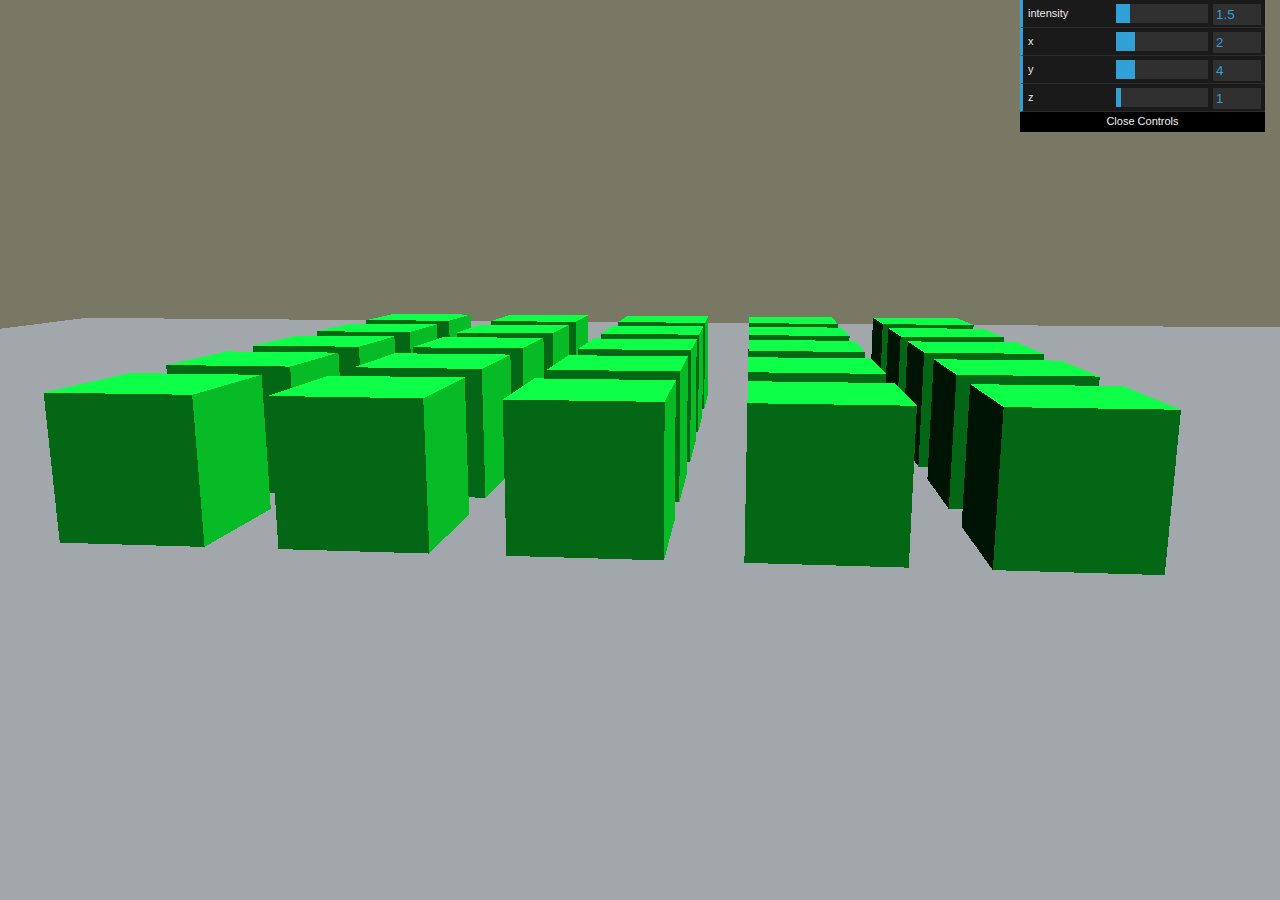
<file: Lab6.LightAndTexture/index.html>
<!DOCTYPE html>
<html>
<head>
    <title>Three.js</title>
    <style type="text/css">
        html,body {margin: 0;padding: 0;overflow: hidden;}
    </style>
</head>
<body>
    <div id="webgl"></div>
    <script src="./lib/three.js"></script>
    <script src="./lib/dat.gui.min.js"></script>
    <script src="./lib/OrbitControls.js"></script>
    <script src="./main.js"></script>
</body>
</html>
</file>
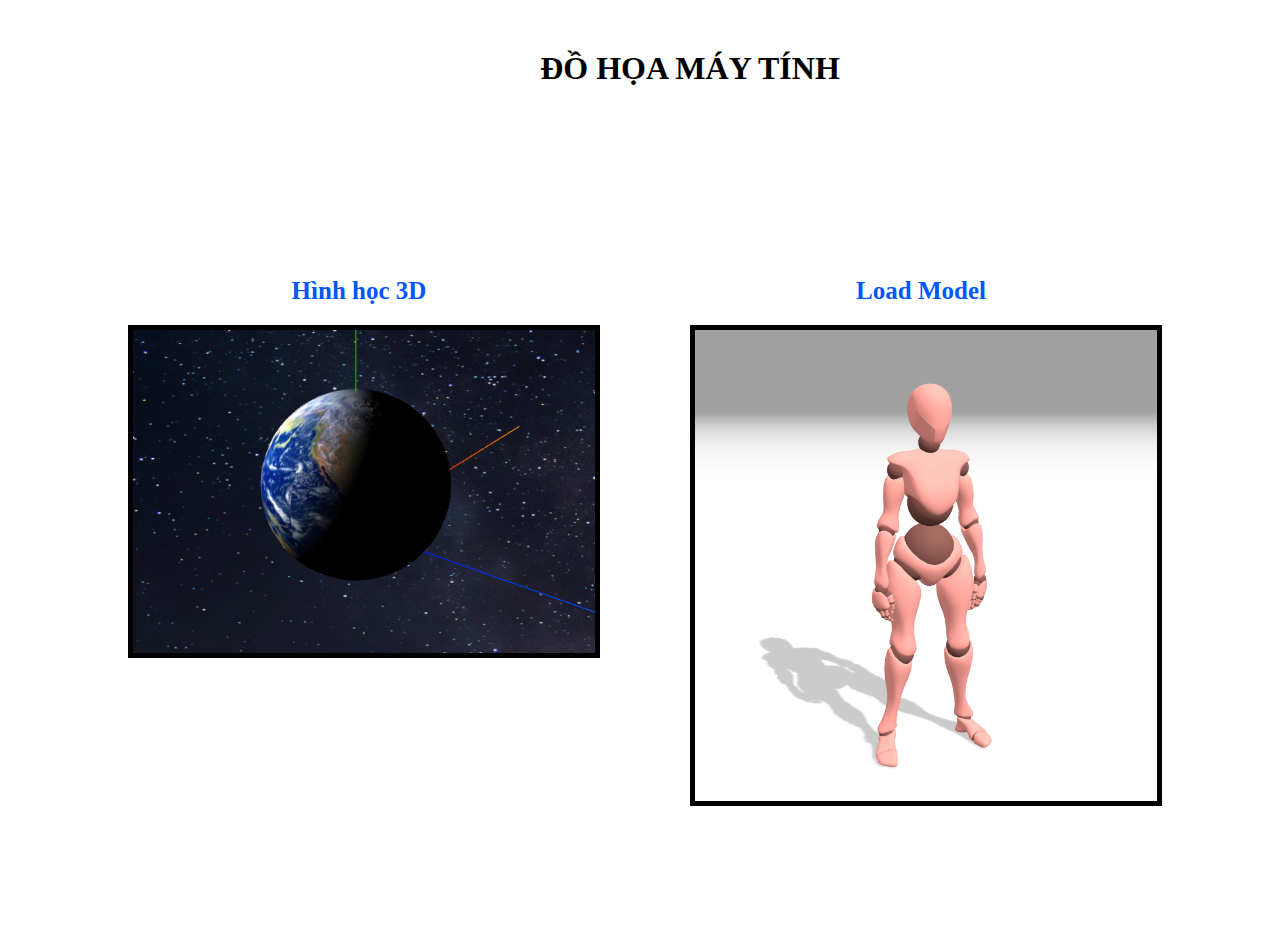
<file: Final_Project/Source/index.html>
<!DOCTYPE html>
<html lang="en">

<head>
    <meta charset="UTF-8">
    <meta name="viewport" content="width=device-width, initial-scale=1.0">
    <title>Document</title>
    <link type="text/css" rel="stylesheet" href="style/main2.css">
</head>

<body>
    <h1>ĐỒ HỌA MÁY TÍNH</h1>
    <section class="object">
        <div class="3D">
            <a href="object.html">
                <h4>Hình học 3D</h4>
                <img src="img/title/object.png" alt="object-img">
            </a>
        </div>
        <div class="model">
            <a href="move.html">
                <h4>Load Model</h4>
                <img src="img/title/model.png" alt="model-img">
            </a>
        </div>
    </section>
</body>

</html>
</file>
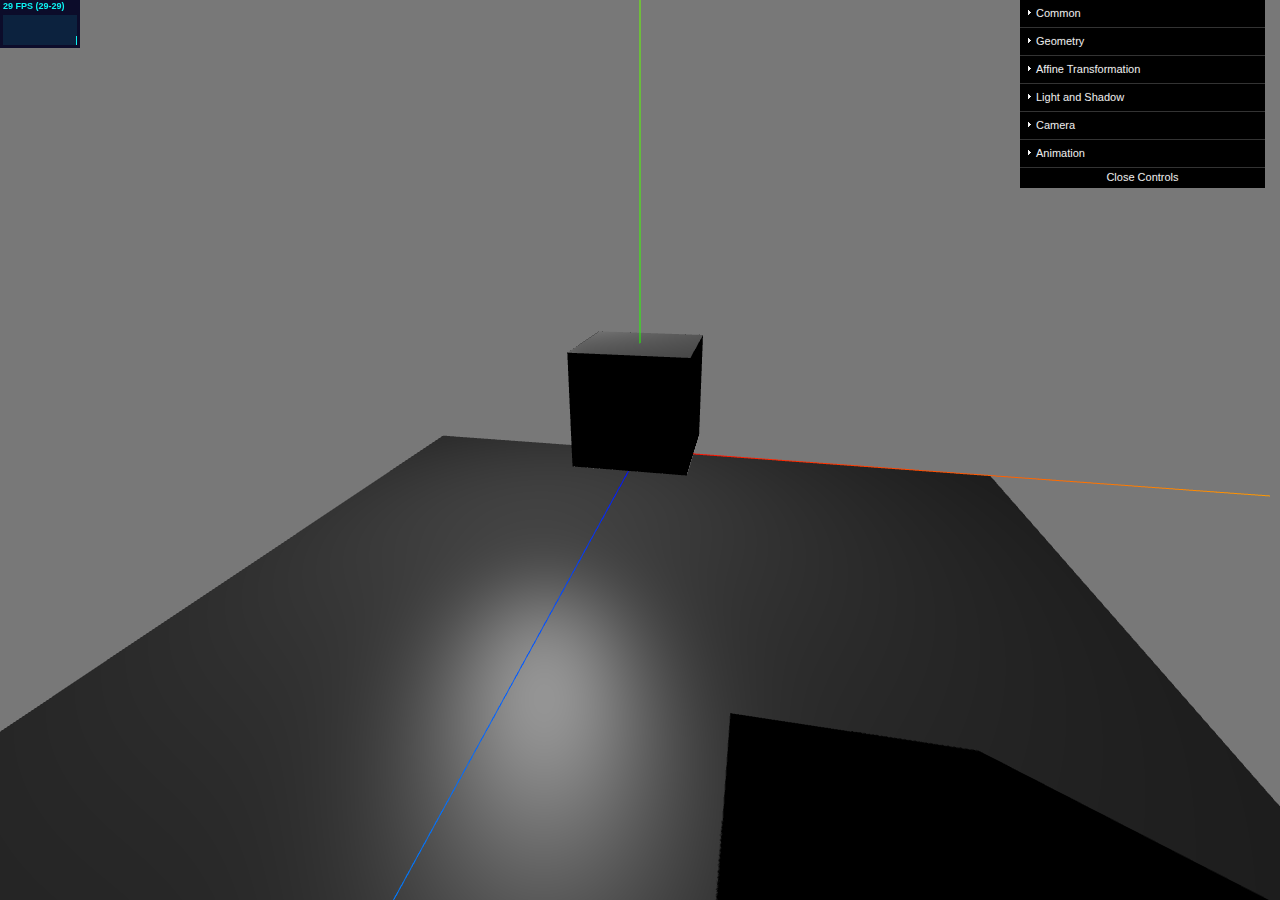
<file: Seminar/DEMO/index.html>
<!DOCTYPE html>
<html lang="en">

<head>
    <title>Final Project</title>
    <meta charset="UTF-8">
    <meta http-equiv="X-UA-Compatible" content="IE=edge">
    <meta name="viewport" content="width=device-width, initial-scale=1.0">
    <link rel="shortcut icon" href="#">
    <link type="text/css" rel="stylesheet" href="style/main.css">
</head>

<body>
    <div id="webGL">

    </div>

    <script type="module" src="js/main.js"></script>
</body>

</html>
</file>
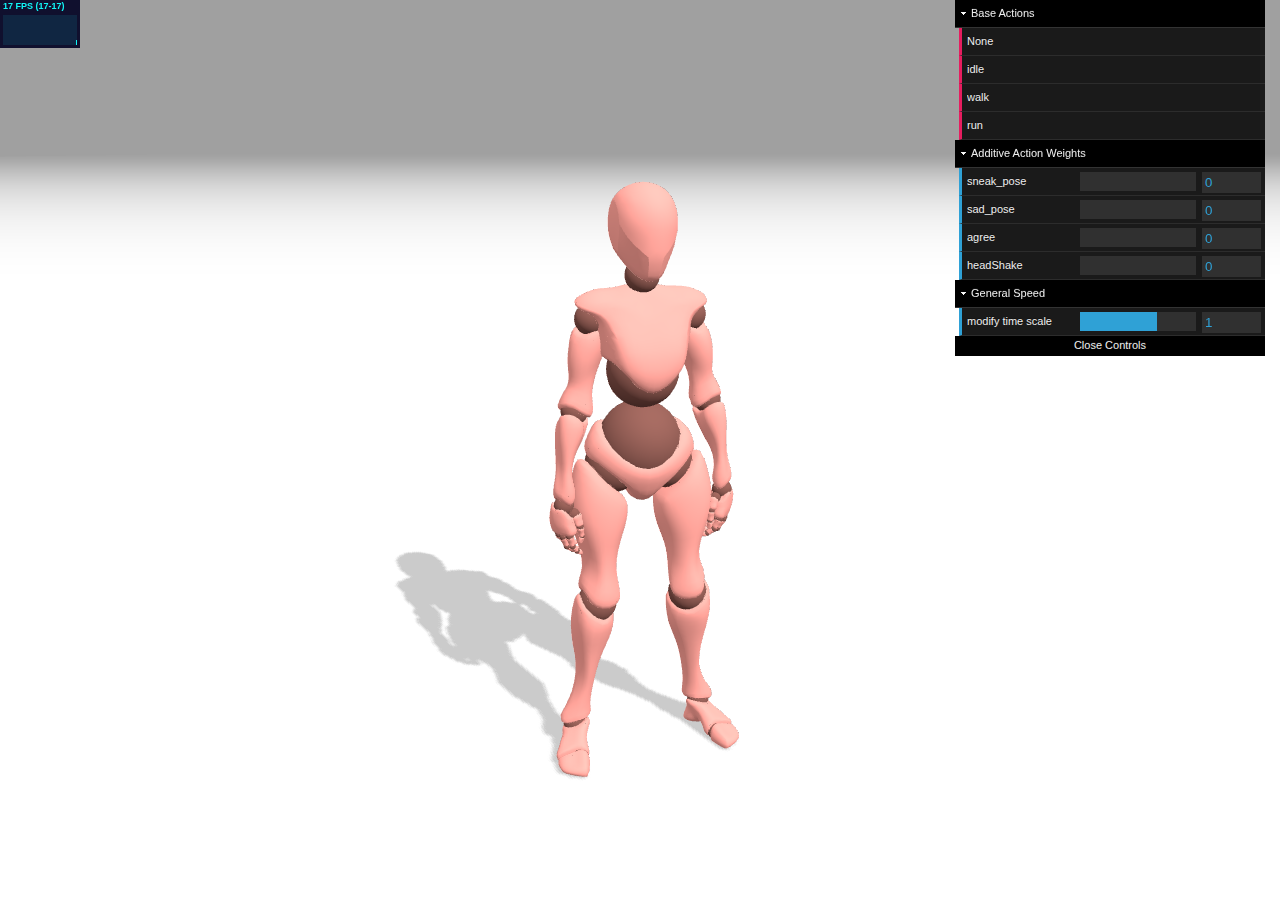
<file: Final_Project/Source/move.html>
<!DOCTYPE html>
<html lang="en">

<head>
    <title>three.js webgl - additive animation - skinning</title>
    <meta charset="utf-8">
    <meta name="viewport" content="width=device-width, user-scalable=no, minimum-scale=1.0, maximum-scale=1.0">
    <link type="text/css" rel="stylesheet" href="style/animation.css">
</head>

<body>
    <div id="container"></div>

    <script type="module" src="js/move.js"></script>

</body>

</html>
</file>
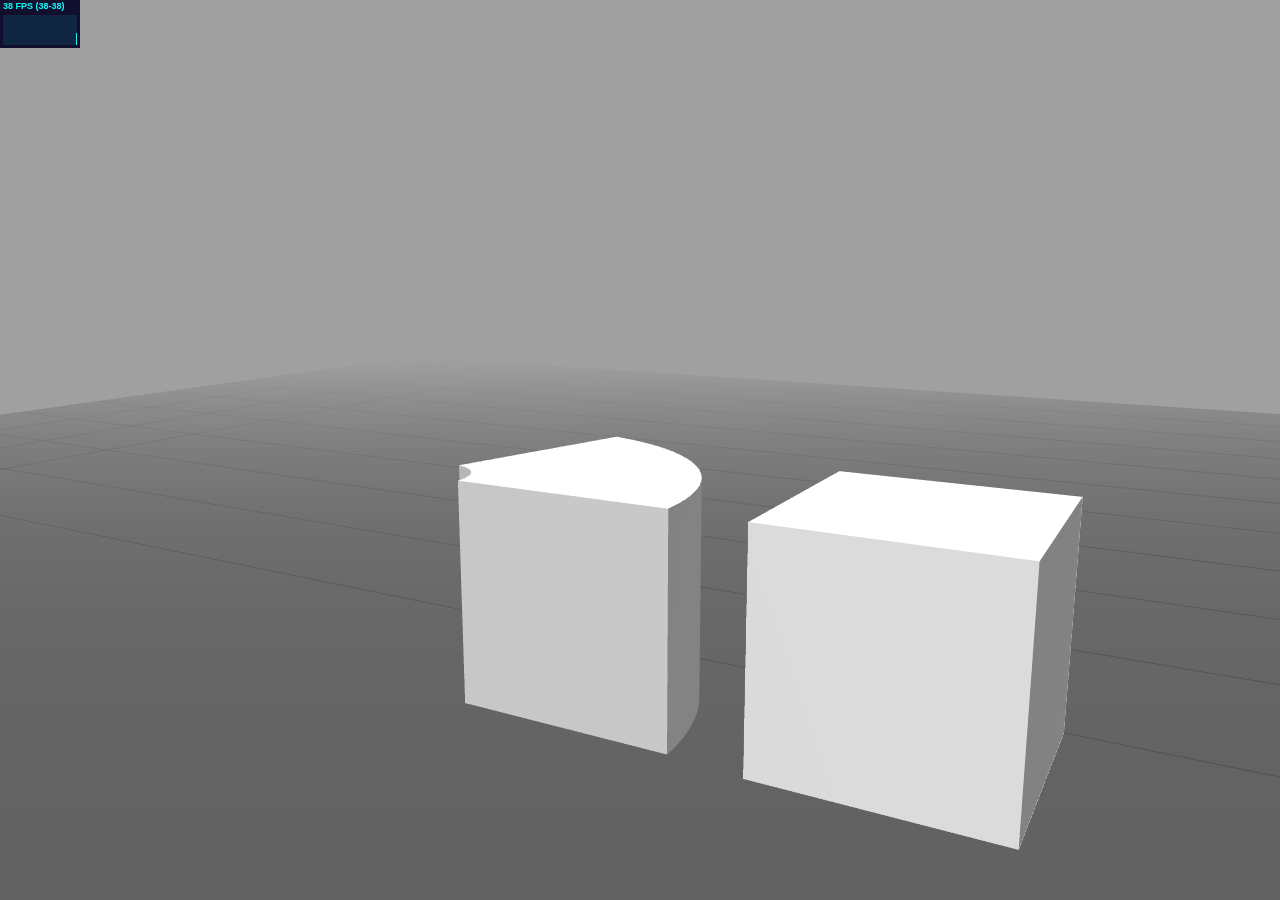
<file: Seminar/DEMO/bend.html>
<!DOCTYPE html>
<html lang="en">

<head>
    <title>Final Project</title>
    <meta charset="UTF-8">
    <meta http-equiv="X-UA-Compatible" content="IE=edge">
    <meta name="viewport" content="width=device-width, initial-scale=1.0">
    <link rel="shortcut icon" href="#">
    <link type="text/css" rel="stylesheet" href="style/main.css">
</head>

<body>
    <div id="webGL">

    </div>

    <script type="module" src="js/bend.js"></script>
</body>

</html>
</file>
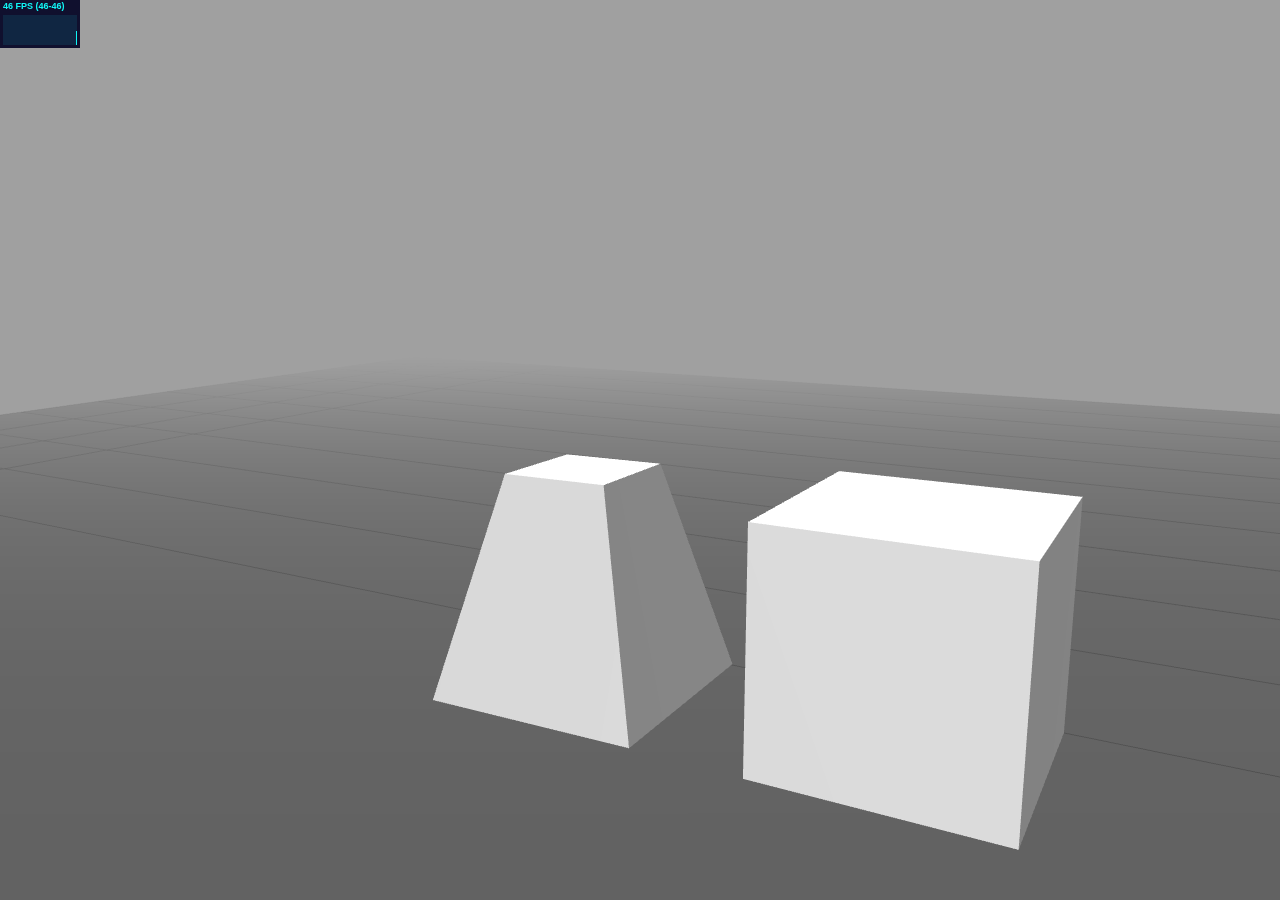
<file: Seminar/DEMO/taper.html>
<!DOCTYPE html>
<html lang="en">

<head>
    <title>Final Project</title>
    <meta charset="UTF-8">
    <meta http-equiv="X-UA-Compatible" content="IE=edge">
    <meta name="viewport" content="width=device-width, initial-scale=1.0">
    <link rel="shortcut icon" href="#">
    <link type="text/css" rel="stylesheet" href="style/main.css">
</head>

<body>
    <div id="webGL">

    </div>

    <script type="module" src="js/taper.js"></script>
</body>

</html>
</file>
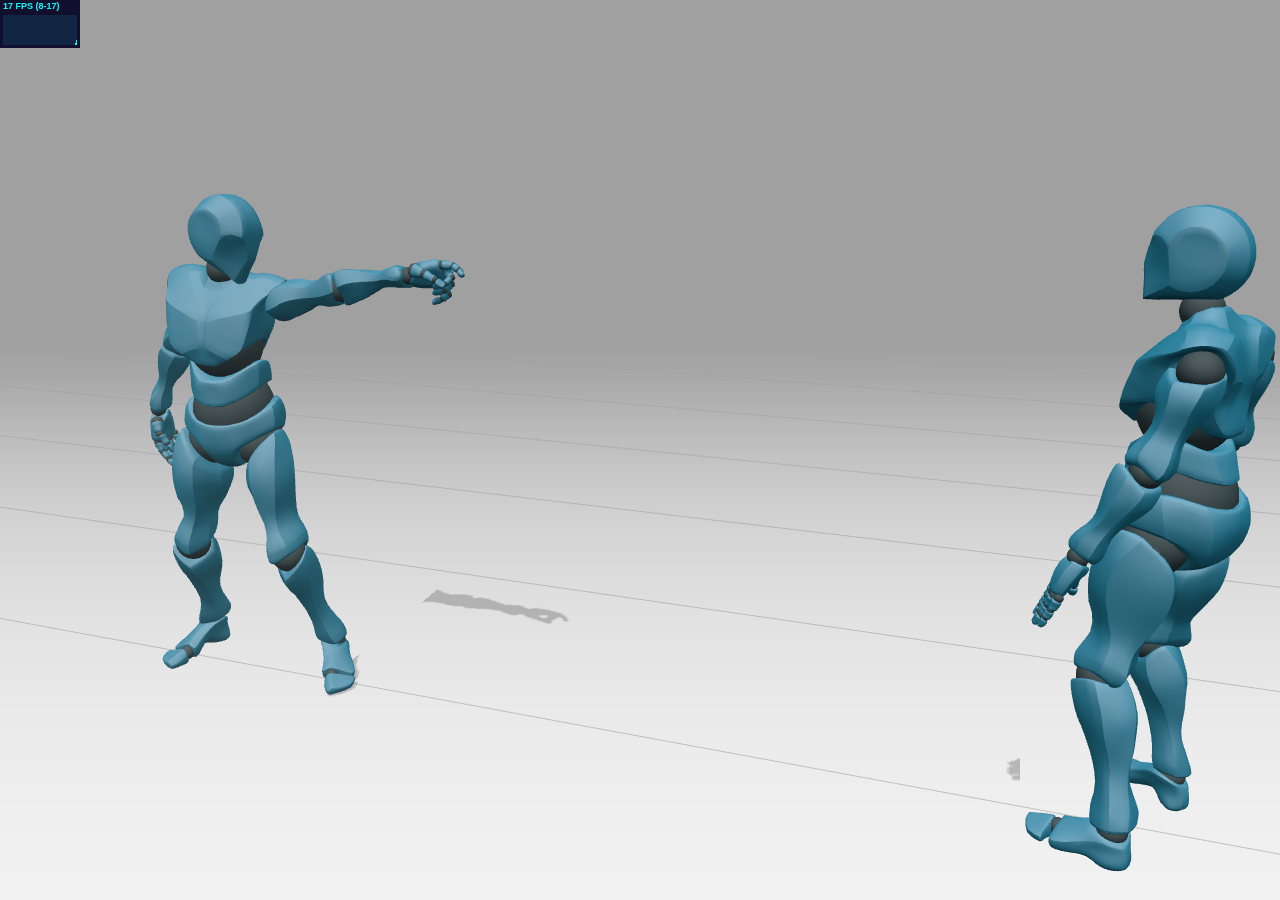
<file: Seminar/DEMO/test.html>
<!DOCTYPE html>
<html lang="en">

<head>
    <title>three.js webgl - additive animation - skinning</title>
    <meta charset="utf-8">
    <meta name="viewport" content="width=device-width, user-scalable=no, minimum-scale=1.0, maximum-scale=1.0">
    <link type="text/css" rel="stylesheet" href="style/animation.css">
</head>

<body>
    <div id="container"></div>

    <script type="module" src="js/test.js"></script>

</body>

</html>
</file>
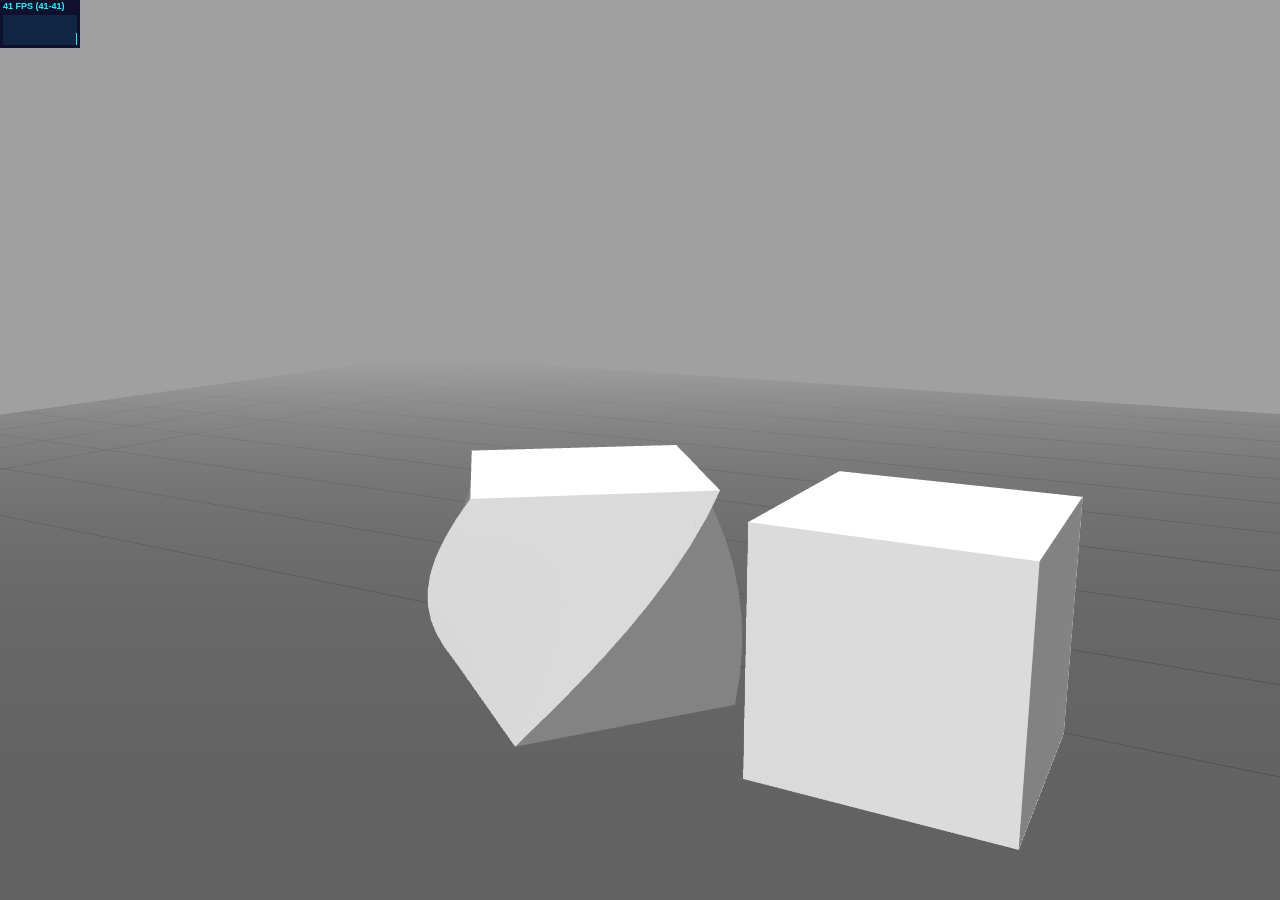
<file: Seminar/DEMO/twist.html>
<!DOCTYPE html>
<html lang="en">

<head>
    <title>Final Project</title>
    <meta charset="UTF-8">
    <meta http-equiv="X-UA-Compatible" content="IE=edge">
    <meta name="viewport" content="width=device-width, initial-scale=1.0">
    <link rel="shortcut icon" href="#">
    <link type="text/css" rel="stylesheet" href="style/main.css">
</head>

<body>
    <div id="webGL">

    </div>

    <script type="module" src="js/twist.js"></script>
</body>

</html>
</file>
<file: Final_Project/Source/style/main2.css>
h1 {
    width: 100%;
    margin: 50px;
    display: flex;
    justify-content: center;
}
section {
    display: flex;
    justify-content: center;
    gap: 100px;
    flex-direction: row;
    padding: 120px;
}
div {
    width: 500px;
    
}
a {
    width: 100%;
    text-decoration: inherit;
    color: rgb(0, 87, 250);
}
a h4 {
    font-size: 25px;
    margin: 0;
    padding: 20px;
    text-align: center;
}
a img {
    width: 100%;
    border: 5px solid black;
}
</file>
<file: Seminar/DEMO/style/main.css>
body {
	margin: 0;
	background-color: #000;
	color: #fff;
	font-family: Monospace;
	font-size: 13px;
	line-height: 24px;
	overscroll-behavior: none;
	overflow: hidden;
}



mark.black {
    background-color: #101820;
    color: #FEE715;
    font-weight: bold;
}

mark.pink {
    background-color: pink;
}

mark.lime {
    background-color: lime;
}

mark.orange {
	background-color: rgb(16, 24, 32);
	color: #F2AA4C
}



a, button, input, select {
	pointer-events: auto;
}

@media all and ( max-width: 640px ) {
	.lil-gui.root { 
		right: auto;
		top: auto;
		max-height: 50%;
		max-width: 80%;
		bottom: 0;
		left: 0;
	}
	#sidenav{ 
		display: none;
	}
}

#overlay {
	position: absolute;
	font-size: 16px;
	z-index: 2;
	top: 0;
	left: 0;
	width: 100%;
	height: 100%;
	display: flex;
	align-items: center;
	justify-content: center;
	flex-direction: column;
	background: rgba(0,0,0,0.7);
}

#overlay button {
	background: transparent;
	border: 0;
	border: 1px solid rgb(255, 255, 255);
	border-radius: 4px;
	color: #ffffff;
	padding: 12px 18px;
	text-transform: uppercase;
	cursor: pointer;
}

#notSupported {
	width: 50%;
	margin: auto;
	background-color: #f00;
	margin-top: 20px;
	padding: 10px;
}
</file>
<file: Final_Project/Source/style/animation.css>
body {
	margin: 0;
	background-color: #000;
	color: #fff;
	font-family: Monospace;
	font-size: 13px;
	line-height: 24px;
	overscroll-behavior: none;
}

a {
	color: #ff0;
	text-decoration: none;
}

a:hover {
	text-decoration: underline;
}

button {
	cursor: pointer;
	text-transform: uppercase;
}

#info {
	position: absolute;
	top: 0px;
	width: 100%;
	padding: 10px;
	box-sizing: border-box;
	text-align: center;
	-moz-user-select: none;
	-webkit-user-select: none;
	-ms-user-select: none;
	user-select: none;
	pointer-events: none;
	z-index: 1; /* TODO Solve this in HTML */
}

a, button, input, select {
	pointer-events: auto;
}

.lil-gui {
	z-index: 2 !important; /* TODO Solve this in HTML */
}

@media all and ( max-width: 640px ) {
	.lil-gui.root { 
		right: auto;
		top: auto;
		max-height: 50%;
		max-width: 80%;
		bottom: 0;
		left: 0;
	}
}

#overlay {
	position: absolute;
	font-size: 16px;
	z-index: 2;
	top: 0;
	left: 0;
	width: 100%;
	height: 100%;
	display: flex;
	align-items: center;
	justify-content: center;
	flex-direction: column;
	background: rgba(0, 0, 0, 0.7);
}

#overlay button {
	background: transparent;
	border: 0;
	border: 1px solid rgb(255, 255, 255);
	border-radius: 4px;
	color: #ffffff;
	padding: 12px 18px;
	text-transform: uppercase;
	cursor: pointer;
}

#notSupported {
	width: 50%;
	margin: auto;
	background-color: #f00;
	margin-top: 20px;
	padding: 10px;
}
</file>
<file: Seminar/DEMO/style/animation.css>
body {
	margin: 0;
	background-color: #000;
	color: #fff;
	font-family: Monospace;
	font-size: 13px;
	line-height: 24px;
	overscroll-behavior: none;
}

a {
	color: #ff0;
	text-decoration: none;
}

a:hover {
	text-decoration: underline;
}

button {
	cursor: pointer;
	text-transform: uppercase;
}

#info {
	position: absolute;
	top: 0px;
	width: 100%;
	padding: 10px;
	box-sizing: border-box;
	text-align: center;
	-moz-user-select: none;
	-webkit-user-select: none;
	-ms-user-select: none;
	user-select: none;
	pointer-events: none;
	z-index: 1; /* TODO Solve this in HTML */
}

a, button, input, select {
	pointer-events: auto;
}

.lil-gui {
	z-index: 2 !important; /* TODO Solve this in HTML */
}

@media all and ( max-width: 640px ) {
	.lil-gui.root { 
		right: auto;
		top: auto;
		max-height: 50%;
		max-width: 80%;
		bottom: 0;
		left: 0;
	}
}

#overlay {
	position: absolute;
	font-size: 16px;
	z-index: 2;
	top: 0;
	left: 0;
	width: 100%;
	height: 100%;
	display: flex;
	align-items: center;
	justify-content: center;
	flex-direction: column;
	background: rgba(0, 0, 0, 0.7);
}

#overlay button {
	background: transparent;
	border: 0;
	border: 1px solid rgb(255, 255, 255);
	border-radius: 4px;
	color: #ffffff;
	padding: 12px 18px;
	text-transform: uppercase;
	cursor: pointer;
}

#notSupported {
	width: 50%;
	margin: auto;
	background-color: #f00;
	margin-top: 20px;
	padding: 10px;
}
</file>
